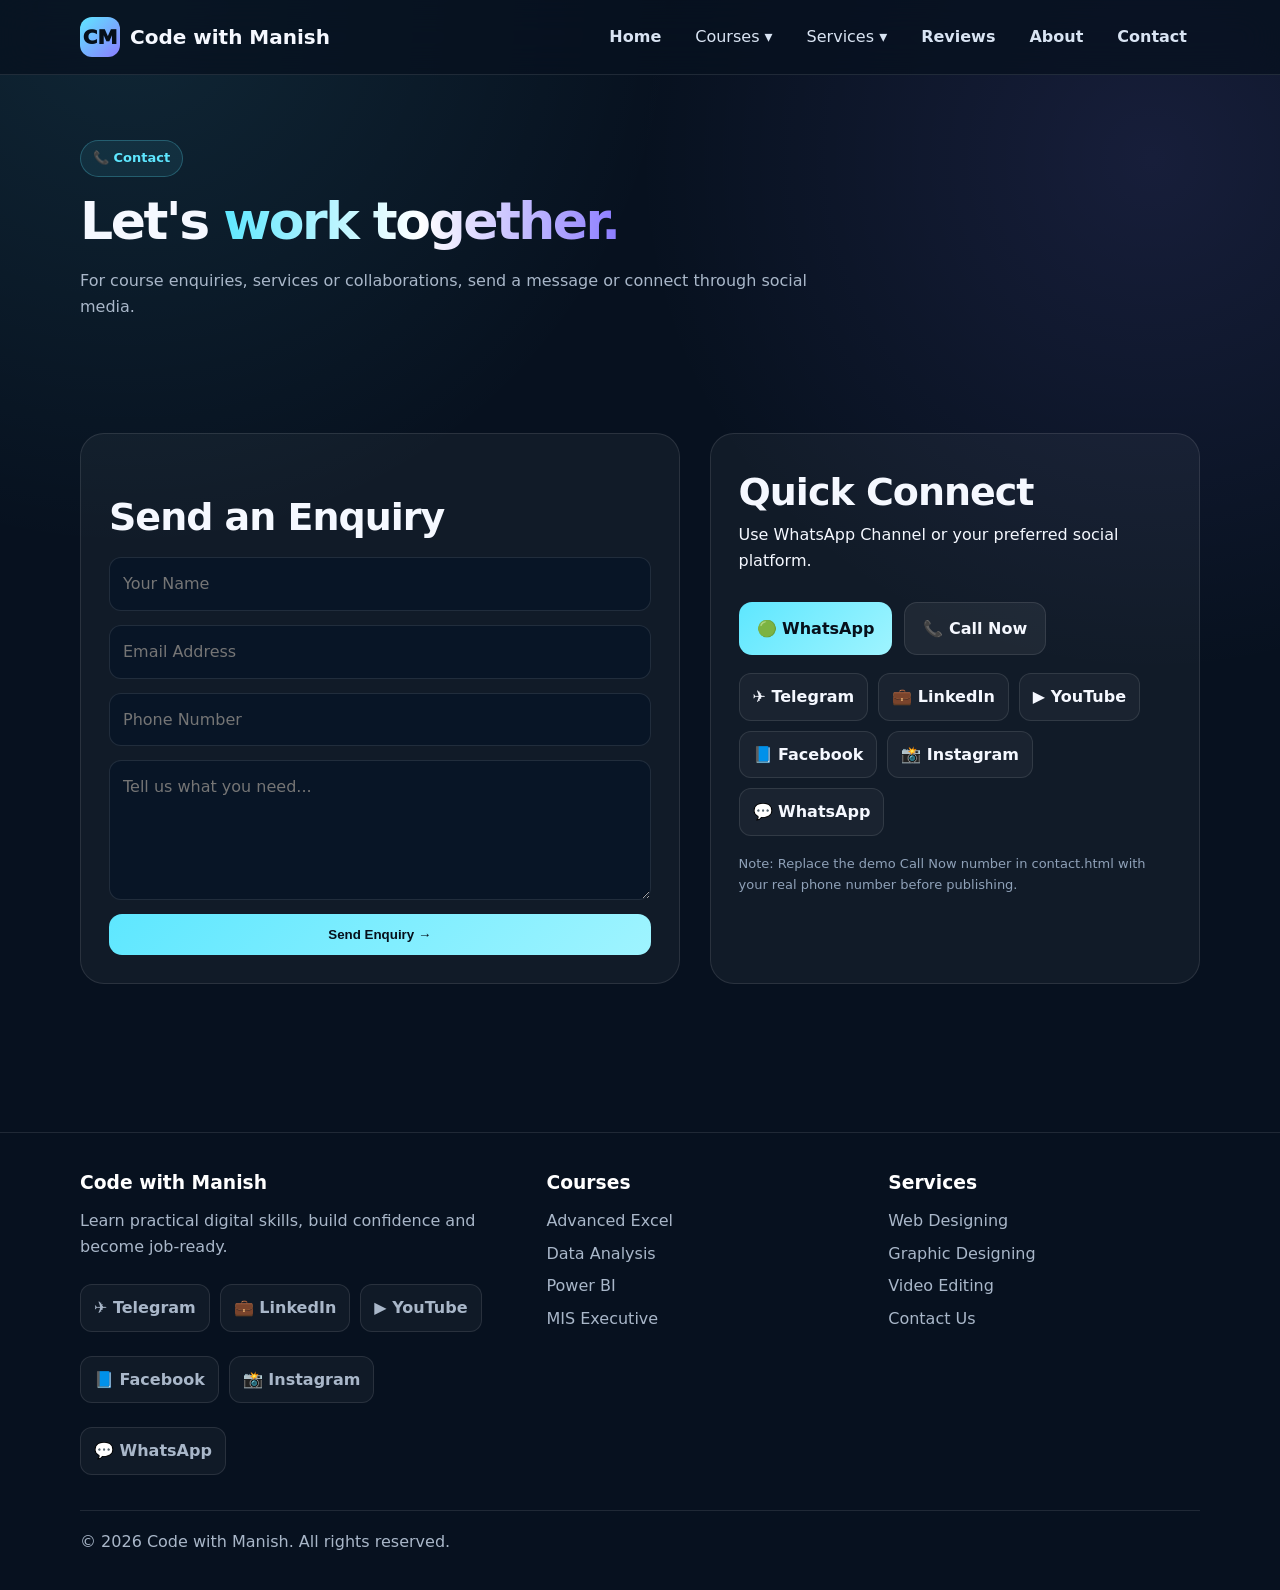
<file: contact.html>
<!doctype html><html lang="en"><head><meta charset="utf-8"><meta name="viewport" content="width=device-width,initial-scale=1"><meta name="description" content="Code with Manish - practical digital skills, courses and creative services"><title>Contact | Code with Manish</title><link rel="stylesheet" href="style.css"></head><body>
<nav class="navbar"><div class="container nav-inner">
<a class="brand" href="index.html"><span class="logo">CM</span> Code with Manish</a>
<button class="menu-btn" aria-label="Menu">☰</button>
<ul class="nav-links">
<li><a href="index.html">Home</a></li>
<li class="dropdown"><button class="dropbtn">Courses ▾</button><div class="dropdown-menu">
<a href="courses/rscit.html">RS-CIT</a><a href="courses/google-ads.html">Google Ads</a><a href="courses/meta-ads.html">Meta Ads</a><a href="courses/advanced-excel.html">Advanced Excel</a><a href="courses/data-analysis.html">Data Analysis</a><a href="courses/power-bi.html">Power BI</a><a href="courses/mis-executive.html">Job Ready MIS Executive</a></div></li>
<li class="dropdown"><button class="dropbtn">Services ▾</button><div class="dropdown-menu">
<a href="services/advertisement.html">Advertisement</a><a href="services/excel-work.html">Excel Work</a><a href="services/data-analysis.html">Data Analysis</a><a href="services/web-designing.html">Web Designing</a><a href="services/graphic-design.html">Graphic Designing</a><a href="services/video-editing.html">Video Editing</a></div></li>
<li><a href="reviews.html">Reviews</a></li><li><a href="about.html">About</a></li><li><a href="contact.html">Contact</a></li>
</ul></div></nav>
<main><section class="page-hero"><div class="container"><span class="badge">📞 Contact</span><h1>Let's <span class="gradient">work together.</span></h1><p>For course enquiries, services or collaborations, send a message or connect through social media.</p></div></section>
<section class="section"><div class="container detail"><div class="detail-main"><h2>Send an Enquiry</h2><form class="contact-form" action="https://script.google.com/macros/s/AKfycbxnfQUhxIEXlXtAsJzPGoY8lXnNXNnOyILg6TuJmd-VJrB1sb_XZhb4OGkOMIgK9iLaqw/exec" method="post"><input name="name" required placeholder="Your Name"><input name="email" type="email" required placeholder="Email Address"><input name="phone" placeholder="Phone Number"><textarea name="message" required placeholder="Tell us what you need..."></textarea><button class="btn btn-primary" type="submit">Send Enquiry →</button></form></div><aside class="detail-side"><h2>Quick Connect</h2><p>Use WhatsApp Channel or your preferred social platform.</p><div class="actions"><a class="btn btn-primary" target="_blank" href="https://whatsapp.com/channel/0029Vb8gMIP3rZZdRGQyBo15">🟢 WhatsApp</a><a class="btn btn-secondary" href="tel:+918306308351">📞 Call Now</a></div>
<div class="socials">
<a href="https://t.me/CodeWithManish_39" target="_blank">✈️ Telegram</a>
<a href="https://www.linkedin.com/in/code-with-manish-580a09380" target="_blank">💼 LinkedIn</a>
<a href="https://youtube.com/@gen_z_coder_404" target="_blank">▶️ YouTube</a>
<a href="https://www.facebook.com/share/19f8B6jw2a/" target="_blank">📘 Facebook</a>
<a href="https://www.instagram.com/code___with___manish" target="_blank">📸 Instagram</a>
<a href="https://whatsapp.com/channel/0029Vb8gMIP3rZZdRGQyBo15" target="_blank">💬 WhatsApp</a>
</div>
<p style="margin-top:18px;color:#8fa1b8;font-size:13px">Note: Replace the demo Call Now number in contact.html with your real phone number before publishing.</p></aside></div></section></main>
<footer class="footer"><div class="container footer-grid">
<div><h3>Code with Manish</h3><p>Learn practical digital skills, build confidence and become job-ready.</p>
<div class="socials">
<a href="https://t.me/CodeWithManish_39" target="_blank">✈️ Telegram</a>
<a href="https://www.linkedin.com/in/code-with-manish-580a09380" target="_blank">💼 LinkedIn</a>
<a href="https://youtube.com/@gen_z_coder_404" target="_blank">▶️ YouTube</a>
<a href="https://www.facebook.com/share/19f8B6jw2a/" target="_blank">📘 Facebook</a>
<a href="https://www.instagram.com/code___with___manish" target="_blank">📸 Instagram</a>
<a href="https://whatsapp.com/channel/0029Vb8gMIP3rZZdRGQyBo15" target="_blank">💬 WhatsApp</a>
</div>
</div>
<div><h3>Courses</h3><a href="courses/advanced-excel.html">Advanced Excel</a><a href="courses/data-analysis.html">Data Analysis</a><a href="courses/power-bi.html">Power BI</a><a href="courses/mis-executive.html">MIS Executive</a></div>
<div><h3>Services</h3><a href="services/web-designing.html">Web Designing</a><a href="services/graphic-design.html">Graphic Designing</a><a href="services/video-editing.html">Video Editing</a><a href="contact.html">Contact Us</a></div>
</div><div class="container" style="margin-top:28px;border-top:1px solid var(--border);padding-top:18px">© <span data-year></span> Code with Manish. All rights reserved.</div></footer>
<script src="script.js"></script></body></html>
</file>
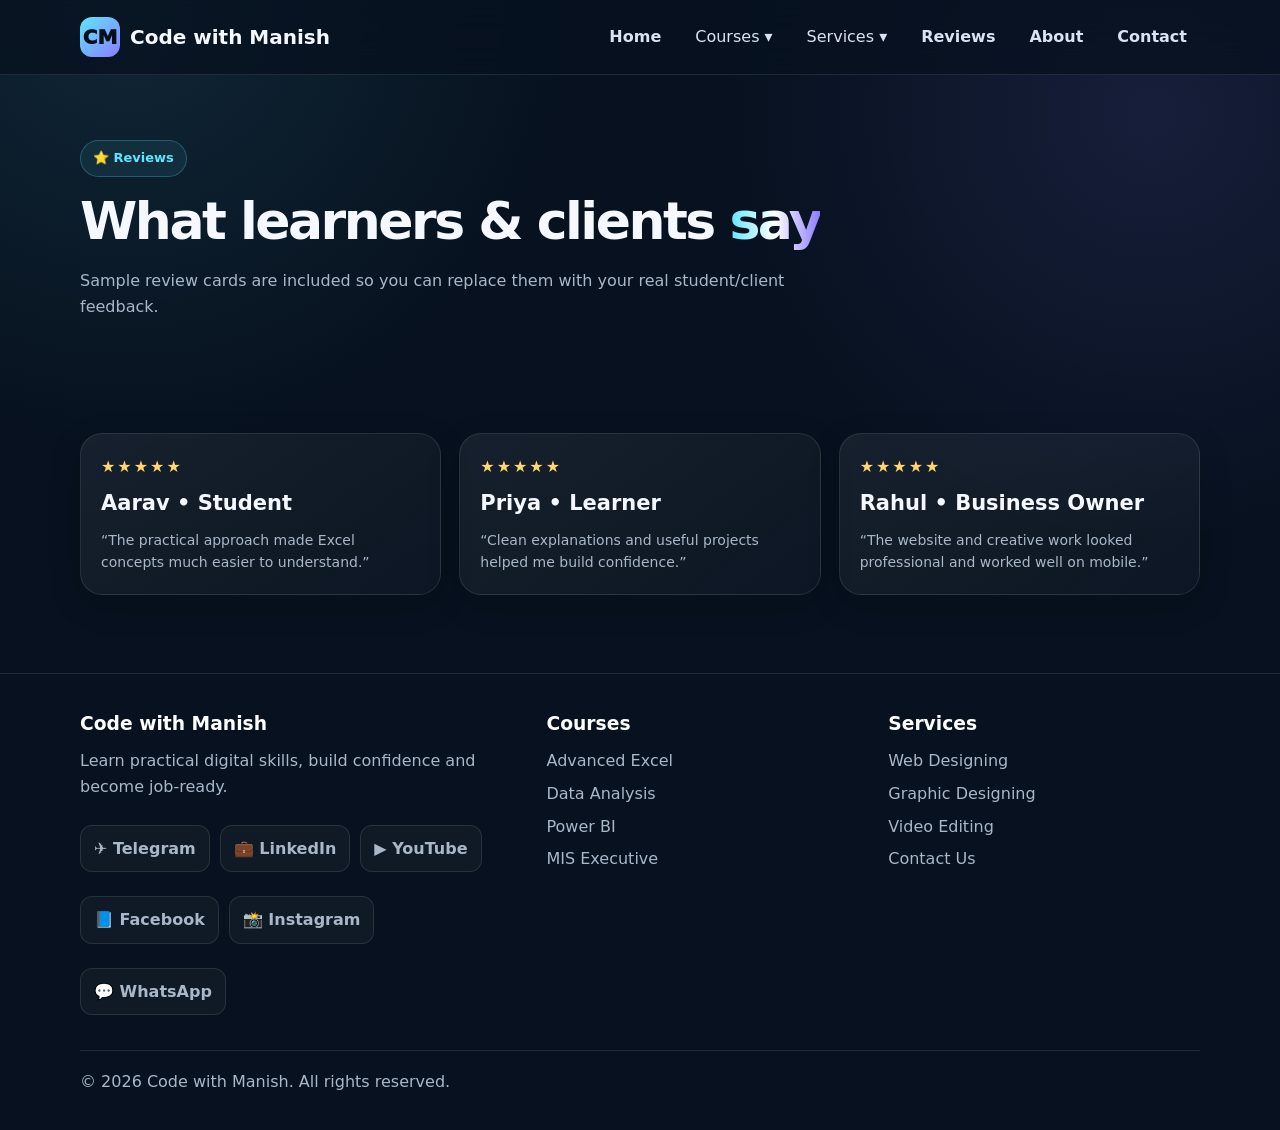
<file: reviews.html>
<!doctype html><html lang="en"><head><meta charset="utf-8"><meta name="viewport" content="width=device-width,initial-scale=1"><meta name="description" content="Code with Manish - practical digital skills, courses and creative services"><title>Reviews | Code with Manish</title><link rel="stylesheet" href="style.css"></head><body>
<nav class="navbar"><div class="container nav-inner">
<a class="brand" href="index.html"><span class="logo">CM</span> Code with Manish</a>
<button class="menu-btn" aria-label="Menu">☰</button>
<ul class="nav-links">
<li><a href="index.html">Home</a></li>
<li class="dropdown"><button class="dropbtn">Courses ▾</button><div class="dropdown-menu">
<a href="courses/rscit.html">RS-CIT</a><a href="courses/google-ads.html">Google Ads</a><a href="courses/meta-ads.html">Meta Ads</a><a href="courses/advanced-excel.html">Advanced Excel</a><a href="courses/data-analysis.html">Data Analysis</a><a href="courses/power-bi.html">Power BI</a><a href="courses/mis-executive.html">Job Ready MIS Executive</a></div></li>
<li class="dropdown"><button class="dropbtn">Services ▾</button><div class="dropdown-menu">
<a href="services/advertisement.html">Advertisement</a><a href="services/excel-work.html">Excel Work</a><a href="services/data-analysis.html">Data Analysis</a><a href="services/web-designing.html">Web Designing</a><a href="services/graphic-design.html">Graphic Designing</a><a href="services/video-editing.html">Video Editing</a></div></li>
<li><a href="reviews.html">Reviews</a></li><li><a href="about.html">About</a></li><li><a href="contact.html">Contact</a></li>
</ul></div></nav>
<main><section class="page-hero"><div class="container"><span class="badge">⭐ Reviews</span><h1>What learners & clients <span class="gradient">say</span></h1><p>Sample review cards are included so you can replace them with your real student/client feedback.</p></div></section>
<section class="section"><div class="container grid reviews">
<article class="card"><div class="card-body"><div class="stars">★★★★★</div><h3>Aarav • Student</h3><p>“The practical approach made Excel concepts much easier to understand.”</p></div></article><article class="card"><div class="card-body"><div class="stars">★★★★★</div><h3>Priya • Learner</h3><p>“Clean explanations and useful projects helped me build confidence.”</p></div></article><article class="card"><div class="card-body"><div class="stars">★★★★★</div><h3>Rahul • Business Owner</h3><p>“The website and creative work looked professional and worked well on mobile.”</p></div></article>
</div></section></main>
<footer class="footer"><div class="container footer-grid">
<div><h3>Code with Manish</h3><p>Learn practical digital skills, build confidence and become job-ready.</p>
<div class="socials">
<a href="https://t.me/CodeWithManish_39" target="_blank">✈️ Telegram</a>
<a href="https://www.linkedin.com/in/code-with-manish-580a09380" target="_blank">💼 LinkedIn</a>
<a href="https://youtube.com/@gen_z_coder_404" target="_blank">▶️ YouTube</a>
<a href="https://www.facebook.com/share/19f8B6jw2a/" target="_blank">📘 Facebook</a>
<a href="https://www.instagram.com/code___with___manish" target="_blank">📸 Instagram</a>
<a href="https://whatsapp.com/channel/0029Vb8gMIP3rZZdRGQyBo15" target="_blank">💬 WhatsApp</a>
</div>
</div>
<div><h3>Courses</h3><a href="courses/advanced-excel.html">Advanced Excel</a><a href="courses/data-analysis.html">Data Analysis</a><a href="courses/power-bi.html">Power BI</a><a href="courses/mis-executive.html">MIS Executive</a></div>
<div><h3>Services</h3><a href="services/web-designing.html">Web Designing</a><a href="services/graphic-design.html">Graphic Designing</a><a href="services/video-editing.html">Video Editing</a><a href="contact.html">Contact Us</a></div>
</div><div class="container" style="margin-top:28px;border-top:1px solid var(--border);padding-top:18px">© <span data-year></span> Code with Manish. All rights reserved.</div></footer>
<script src="script.js"></script></body></html>
</file>
<file: style.css>
:root{
  --bg:#07111f; --surface:#0d1b2e; --surface2:#11243b; --text:#f5f8ff;
  --muted:#a9b7c9; --primary:#5ee7ff; --secondary:#8b7cff; --border:rgba(255,255,255,.1);
  --shadow:0 20px 60px rgba(0,0,0,.25); --radius:22px;
}
*{box-sizing:border-box;margin:0;padding:0}
html{scroll-behavior:smooth}
body{font-family:Inter,system-ui,-apple-system,Segoe UI,Roboto,Arial,sans-serif;background:
radial-gradient(circle at 10% 0%,rgba(94,231,255,.10),transparent 28%),radial-gradient(circle at 90% 10%,rgba(139,124,255,.12),transparent 28%),var(--bg);color:var(--text);line-height:1.6}
a{text-decoration:none;color:inherit}
img{max-width:100%;display:block}
.container{width:min(1120px,92%);margin:auto}
.navbar{position:sticky;top:0;z-index:100;background:rgba(7,17,31,.78);backdrop-filter:blur(18px);border-bottom:1px solid var(--border)}
.nav-inner{height:74px;display:flex;align-items:center;justify-content:space-between}
.brand{display:flex;align-items:center;gap:10px;font-weight:900;font-size:20px}
.logo{width:40px;height:40px;border-radius:12px;display:grid;place-items:center;background:linear-gradient(135deg,var(--primary),var(--secondary));color:#06101b;font-weight:1000}
.nav-links{display:flex;align-items:center;gap:8px;list-style:none}
.nav-links a,.dropbtn{padding:10px 13px;color:#d9e4f3;font-weight:650;border-radius:10px}
.nav-links a:hover,.dropbtn:hover{background:rgba(255,255,255,.07);color:white}
.dropdown{position:relative}.dropbtn{border:0;background:none;font:inherit;cursor:pointer}
.dropdown-menu{position:absolute;top:48px;left:0;min-width:235px;background:#0c1a2d;border:1px solid var(--border);border-radius:15px;padding:8px;box-shadow:var(--shadow);display:none}
.dropdown:hover .dropdown-menu{display:block}
.dropdown-menu a{display:block}
.menu-btn{display:none;background:none;border:0;color:white;font-size:28px}
.hero{padding:90px 0 70px}
.hero-grid{display:grid;grid-template-columns:1.05fr .95fr;gap:55px;align-items:center}
.badge{display:inline-flex;padding:7px 12px;border:1px solid rgba(94,231,255,.25);background:rgba(94,231,255,.08);color:var(--primary);border-radius:99px;font-weight:750;font-size:13px;margin-bottom:18px}
h1{font-size:clamp(42px,6vw,72px);line-height:1.03;letter-spacing:-2.5px;margin-bottom:20px}
.gradient{background:linear-gradient(90deg,var(--primary),#fff,var(--secondary));-webkit-background-clip:text;background-clip:text;color:transparent}
.hero p{font-size:18px;color:var(--muted);max-width:650px}
.actions{display:flex;gap:12px;flex-wrap:wrap;margin-top:28px}
.btn{display:inline-flex;align-items:center;justify-content:center;gap:8px;padding:13px 18px;border-radius:13px;font-weight:800;border:1px solid var(--border);transition:.2s;cursor:pointer}
.btn:hover{transform:translateY(-2px)}
.btn-primary{background:linear-gradient(135deg,var(--primary),#9ff4ff);color:#06101b;border:0}
.btn-secondary{background:rgba(255,255,255,.06)}
.hero-card{position:relative;border:1px solid var(--border);border-radius:30px;padding:14px;background:linear-gradient(145deg,rgba(255,255,255,.09),rgba(255,255,255,.025));box-shadow:var(--shadow)}
.hero-card img{border-radius:22px;aspect-ratio:4/3;object-fit:cover}
.floating{position:absolute;right:-18px;bottom:25px;background:#10243b;border:1px solid var(--border);padding:14px 16px;border-radius:16px;box-shadow:var(--shadow);font-weight:800}
.section{padding:78px 0}
.section-head{display:flex;align-items:end;justify-content:space-between;gap:20px;margin-bottom:28px}
.section h2{font-size:38px;letter-spacing:-1px}
.section-head p{color:var(--muted);max-width:620px}
.grid{display:grid;grid-template-columns:repeat(3,1fr);gap:18px}
.card{background:linear-gradient(145deg,rgba(255,255,255,.065),rgba(255,255,255,.025));border:1px solid var(--border);border-radius:var(--radius);overflow:hidden;box-shadow:0 10px 35px rgba(0,0,0,.12)}
.card-img{height:175px;object-fit:cover;width:100%}
.card-body{padding:20px}
.card h3{font-size:21px;margin-bottom:8px}.card p{color:var(--muted);font-size:14px}
.card .btn{margin-top:17px}
.icon{font-size:30px;margin-bottom:8px}
.stats{display:grid;grid-template-columns:repeat(4,1fr);gap:14px;margin-top:34px}
.stat{padding:22px;background:rgba(255,255,255,.04);border:1px solid var(--border);border-radius:18px;text-align:center}
.stat strong{display:block;font-size:30px}.stat span{color:var(--muted);font-size:13px}
.cta{padding:42px;border:1px solid var(--border);border-radius:28px;background:linear-gradient(120deg,rgba(94,231,255,.09),rgba(139,124,255,.1));display:flex;align-items:center;justify-content:space-between;gap:25px}
.cta p{color:var(--muted);margin-top:7px}
.socials{display:flex;flex-wrap:wrap;gap:10px;margin-top:18px}
.socials a{padding:10px 13px;border:1px solid var(--border);border-radius:12px;background:rgba(255,255,255,.04);font-weight:700}
.footer{border-top:1px solid var(--border);padding:35px 0;color:var(--muted)}
.footer-grid{display:grid;grid-template-columns:1.4fr 1fr 1fr;gap:30px}.footer h3{color:white;margin-bottom:10px}.footer a{display:block;margin:7px 0}
.page-hero{padding:65px 0 35px}.page-hero h1{font-size:52px}.page-hero p{max-width:760px;color:var(--muted)}
.detail{display:grid;grid-template-columns:1.1fr .9fr;gap:30px;padding-bottom:70px}
.detail-main,.detail-side{background:rgba(255,255,255,.045);border:1px solid var(--border);border-radius:24px;padding:28px}
.detail-main h2{margin:25px 0 10px}.detail-main ul{padding-left:20px;color:#cbd7e7}.detail-side img{border-radius:17px;margin-bottom:18px}.price{font-size:30px;font-weight:900;margin:14px 0}.contact-form{display:grid;gap:14px}.contact-form input,.contact-form textarea{width:100%;background:#081526;border:1px solid var(--border);color:white;padding:13px;border-radius:12px;font:inherit}.contact-form textarea{min-height:140px;resize:vertical}
.reviews{grid-template-columns:repeat(3,1fr)}.stars{color:#ffd76a;letter-spacing:2px;margin-bottom:8px}
@media(max-width:850px){
  .nav-links{display:none;position:absolute;top:74px;left:0;right:0;padding:12px;background:#07111f;border-bottom:1px solid var(--border);flex-direction:column;align-items:stretch}
  .nav-links.open{display:flex}.dropdown-menu{position:static;display:block;background:rgba(255,255,255,.03);box-shadow:none;border:0;margin:4px 0}
  .menu-btn{display:block}.hero-grid,.detail{grid-template-columns:1fr}.grid,.reviews{grid-template-columns:1fr 1fr}.stats{grid-template-columns:1fr 1fr}.cta{flex-direction:column;align-items:flex-start}
}
@media(max-width:560px){
  .hero{padding-top:55px}.section{padding:55px 0}.grid,.reviews,.stats{grid-template-columns:1fr}
  .page-hero h1{font-size:40px}h1{letter-spacing:-1.5px}.footer-grid{grid-template-columns:1fr}
}
</file>
